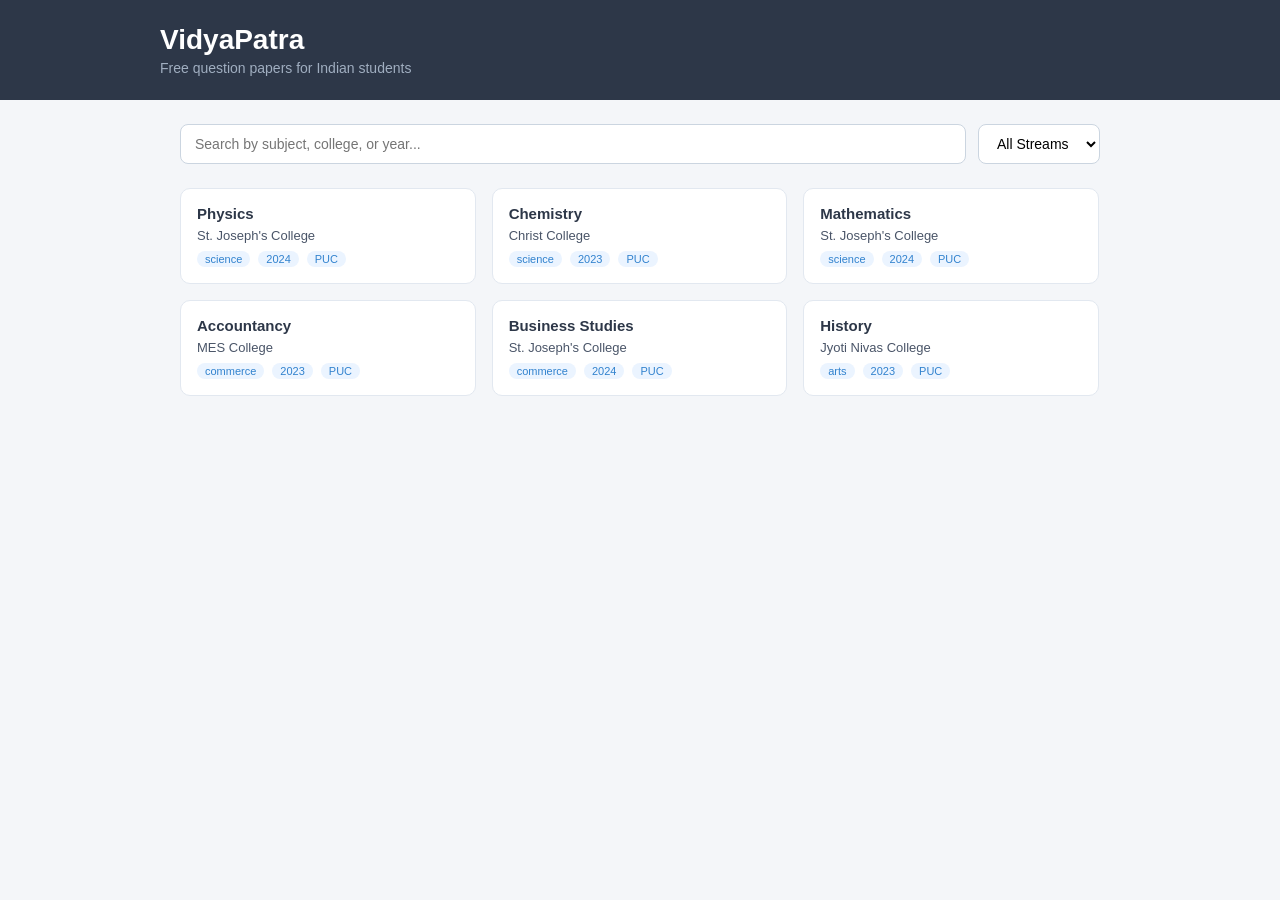
<file: index.html>
<!DOCTYPE html>
<html lang="en">
<head>
  <meta charset="UTF-8">
  <meta name="viewport" content="width=device-width, initial-scale=1.0">
  <title>VidyaPatra — Question Paper Bank</title>
  <link rel="stylesheet" href="style.css">
</head>
<body>

  <header>
    <div class="header-inner">
      <h1>VidyaPatra</h1>
      <p>Free question papers for Indian students</p>
    </div>
  </header>

  <main>
    <div class="search-bar">
      <input type="text" id="search" placeholder="Search by subject, college, or year...">
      <select id="stream-filter">
        <option value="all">All Streams</option>
        <option value="science">Science</option>
        <option value="commerce">Commerce</option>
        <option value="arts">Arts</option>
      </select>
    </div>

    <div class="cards-grid" id="papers-container">
      <!-- JavaScript will put cards here -->
    </div>
  </main>

  <script src="script.js"></script>
</body>
</html>
</file>
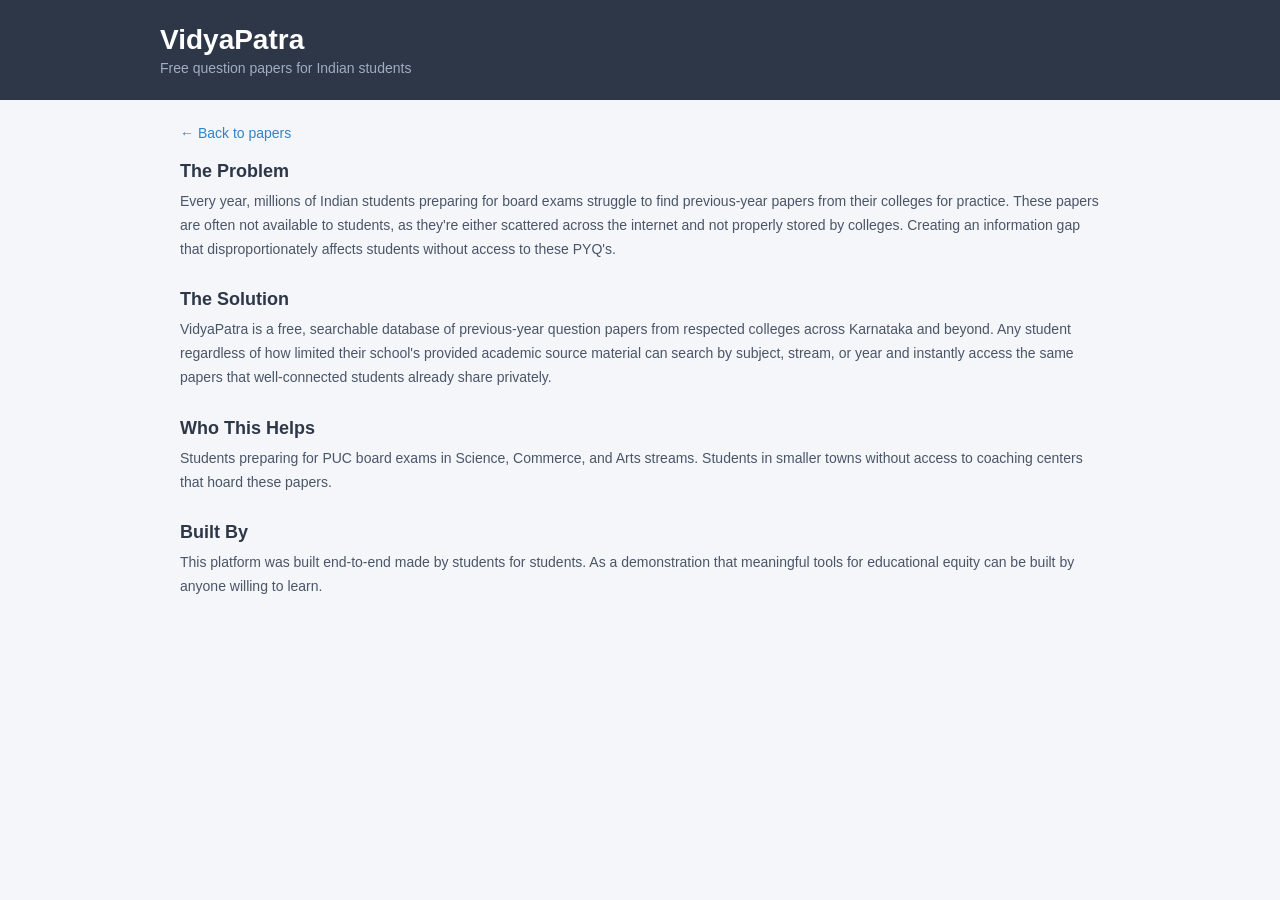
<file: templates/about.html>
<!DOCTYPE html>
<html lang="en">
<head>
  <meta charset="UTF-8">
  <meta name="viewport" content="width=device-width, initial-scale=1.0">
  <title>About — VidyaPatra</title>
  <link rel="stylesheet" href="/static/style.css">
</head>
<body>

  <header>
    <div class="header-inner">
      <h1>VidyaPatra</h1>
      <p>Free question papers for Indian students</p>
    </div>
  </header>

  <main>
    <a href="/" class="back-link">← Back to papers</a>

    <section class="about-section">
      <h2>The Problem</h2>
      <p><p>Every year, millions of Indian students preparing for board exams struggle to find previous-year papers from their colleges for practice. These papers are often not available to students, as they're either scattered across the internet and not properly stored by colleges. Creating an information gap that disproportionately affects students without access to these PYQ's.</p></p>
    </section>

    <section class="about-section">
      <h2>The Solution</h2>
      <p>VidyaPatra is a free, searchable database of previous-year question papers from respected colleges across Karnataka and beyond. Any student regardless of how limited their school's provided academic source material can search by subject, stream, or year and instantly access the same papers that well-connected students already share privately.</p>
    </section>

    <section class="about-section">
      <h2>Who This Helps</h2>
      <p>Students preparing for PUC board exams in Science, Commerce, and Arts streams. Students in smaller towns without access to coaching centers that hoard these papers.</p>
    </section>

    <section class="about-section">
      <h2>Built By</h2>
      <p>This platform was built end-to-end made by students for students. As a demonstration that meaningful tools for educational equity can be built by anyone willing to learn.</p>
    </section>
  </main>

</body>
</html>
</file>
<file: style.css>
/* This removes default spacing browsers add */
* {
    margin: 0;
    padding: 0;
    box-sizing: border-box;
  }
  
  body {
    font-family: -apple-system, BlinkMacSystemFont, 'Segoe UI', sans-serif;
    background: #f4f6f9;
    color: #1a202c;
  }
  
  /* ---- HEADER ---- */
  header {
    background: #2d3748;
    color: white;
    padding: 24px 20px;
  }
  
  .header-inner {
    max-width: 960px;
    margin: 0 auto;
  }
  
  header h1 {
    font-size: 28px;
    margin-bottom: 4px;
  }
  
  header p {
    font-size: 14px;
    color: #a0aec0;
  }
  
  /* ---- MAIN CONTENT AREA ---- */
  main {
    max-width: 960px;
    margin: 0 auto;
    padding: 24px 20px;
  }
  
  /* ---- SEARCH BAR ---- */
  .search-bar {
    display: flex;
    gap: 12px;
    margin-bottom: 24px;
  }
  
  .search-bar input {
    flex: 1;
    padding: 10px 14px;
    border: 1px solid #cbd5e0;
    border-radius: 8px;
    font-size: 14px;
    outline: none;
  }
  
  .search-bar input:focus {
    border-color: #667eea;
  }
  
  .search-bar select {
    padding: 10px 14px;
    border: 1px solid #cbd5e0;
    border-radius: 8px;
    font-size: 14px;
    background: white;
    cursor: pointer;
  }
  
  /* ---- CARDS ---- */
  .cards-grid {
    display: flex;
    flex-wrap: wrap;
    gap: 16px;
  }
  
  .paper-card {
    background: white;
    border: 1px solid #e2e8f0;
    border-radius: 10px;
    padding: 16px;
    width: calc(33.33% - 11px);
    cursor: pointer;
    transition: box-shadow 0.2s;
  }
  
  .paper-card:hover {
    box-shadow: 0 4px 12px rgba(0,0,0,0.1);
  }
  
  .card-subject {
    font-size: 15px;
    font-weight: 600;
    color: #2d3748;
    margin-bottom: 6px;
  }
  
  .card-college {
    font-size: 13px;
    color: #4a5568;
    margin-bottom: 8px;
  }
  
  .card-meta {
    display: flex;
    gap: 8px;
    flex-wrap: wrap;
  }
  
  .tag {
    font-size: 11px;
    padding: 2px 8px;
    border-radius: 20px;
    background: #ebf4ff;
    color: #3182ce;
  }
  
  .no-results {
    width: 100%;
    text-align: center;
    padding: 40px;
    color: #718096;
    font-size: 14px;
  }
  
  /* ---- MOBILE (screens under 768px) ---- */
  @media (max-width: 768px) {
    .paper-card { width: calc(50% - 8px); }
  }
  
  @media (max-width: 480px) {
    .search-bar { flex-direction: column; }
    .paper-card { width: 100%; }
  }
</file>
<file: static/style.css>
/* This removes default spacing browsers add */
* {
    margin: 0;
    padding: 0;
    box-sizing: border-box;
  }
  
  body {
    font-family: -apple-system, BlinkMacSystemFont, 'Segoe UI', sans-serif;
    background: #f4f6f9;
    color: #1a203c;
  }
  
  /* ---- HEADER ---- */
  header {
    background: #2d3748;
    color: white;
    padding: 24px 20px;
  }
  
  .header-inner {
    max-width: 960px;
    margin: 0 auto;
  }
  
  header h1 {
    font-size: 28px;
    margin-bottom: 4px;
  }
  
  header p {
    font-size: 14px;
    color: #a0aec0;
  }
  
  /* ---- MAIN CONTENT AREA ---- */
  main {
    max-width: 960px;
    margin: 0 auto;
    padding: 24px 20px;
  }
  
  /* ---- SEARCH BAR ---- */
  .search-bar {
    display: flex;
    gap: 12px;
    margin-bottom: 24px;
  }
  
  .search-bar input {
    flex: 1;
    padding: 10px 14px;
    border: 1px solid #cbd5e0;
    border-radius: 8px;
    font-size: 14px;
    outline: none;
  }
  
  .search-bar input:focus {
    border-color: #667eea;
  }
  
  .search-bar select {
    padding: 10px 14px;
    border: 1px solid #cbd5e0;
    border-radius: 8px;
    font-size: 14px;
    background: white;
    cursor: pointer;
  }
  
  /* ---- CARDS ---- */
  .cards-grid {
    display: flex;
    flex-wrap: wrap;
    gap: 16px;
  }
  
  .paper-card {
    background: white;
    border: 1px solid #e2e8f0;
    border-radius: 10px;
    padding: 16px;
    width: calc(33.33% - 11px);
    cursor: pointer;
    transition: box-shadow 0.2s;
    text-decoration: none;
    color: inherit;
    display: block;
  }
  
  .paper-card:hover {
    box-shadow: 0 4px 12px rgba(0,0,0,0.1);
  }

  .card-action {
    margin-top: 10px;
    font-size: 12px;
    font-weight: 600;
    color: #3182ce;
  }
  
  .card-subject {
    font-size: 15px;
    font-weight: 600;
    color: #2d3748;
    margin-bottom: 6px;
  }
  
  .card-college {
    font-size: 13px;
    color: #4a5568;
    margin-bottom: 8px;
  }
  
  .card-meta {
    display: flex;
    gap: 8px;
    flex-wrap: wrap;
  }
  
  .tag {
    font-size: 11px;
    padding: 2px 8px;
    border-radius: 20px;
    background: #ebf4ff;
    color: #3182ce;
  }
  
  .no-results {
    width: 100%;
    text-align: center;
    padding: 40px;
    color: #718096;
    font-size: 14px;
  }

  .back-link {
    display: inline-block;
    margin-bottom: 20px;
    color: #3182ce;
    text-decoration: none;
    font-size: 14px;
  }
  
  .about-section {
    margin-bottom: 28px;
  }
  
  .about-section h2 {
    font-size: 18px;
    color: #2d3748;
    margin-bottom: 8px;
  }
  
  .about-section p {
    font-size: 14px;
    color: #4a5568;
    line-height: 1.7;
  }
  
  /* ---- MOBILE (screens under 768px) ---- */
  @media (max-width: 768px) {
    .paper-card { width: calc(50% - 8px); }
  }
  
  @media (max-width: 480px) {
    .search-bar { flex-direction: column; }
    .paper-card { width: 100%; }
  }
</file>
